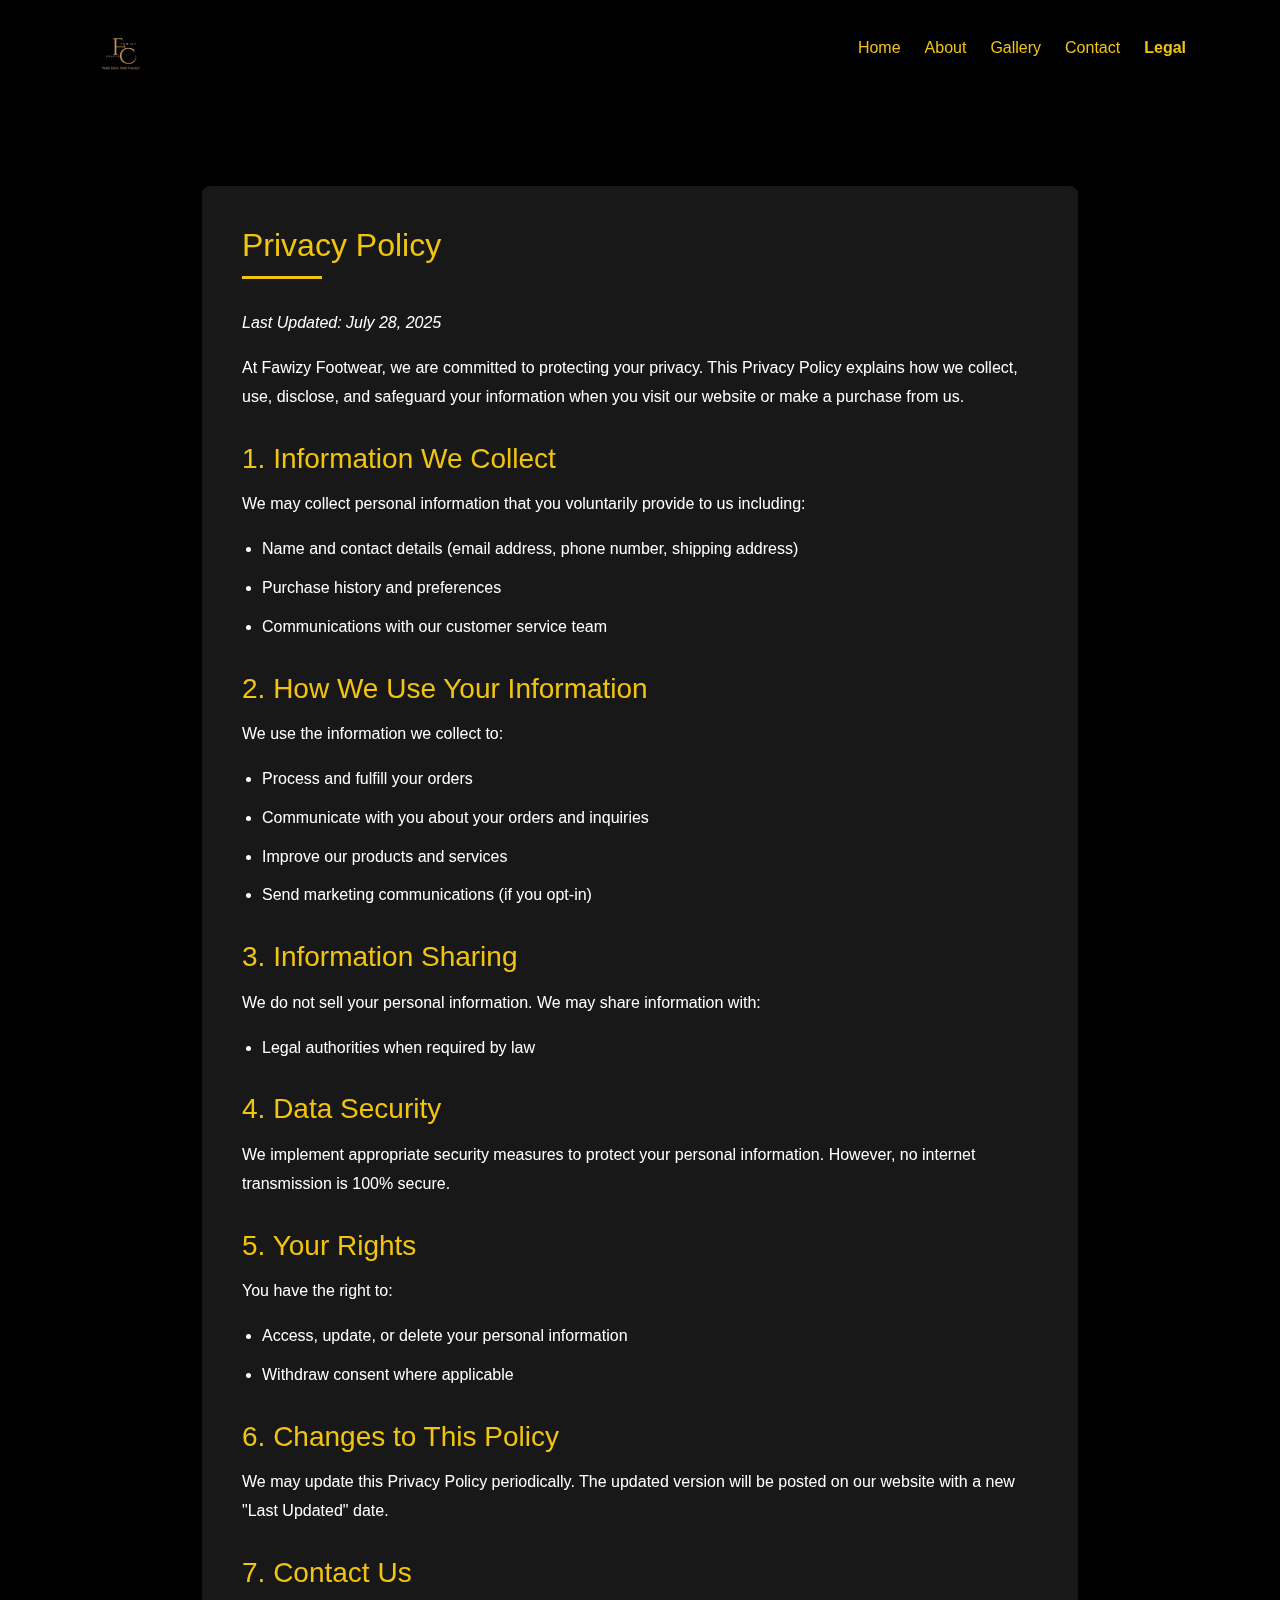
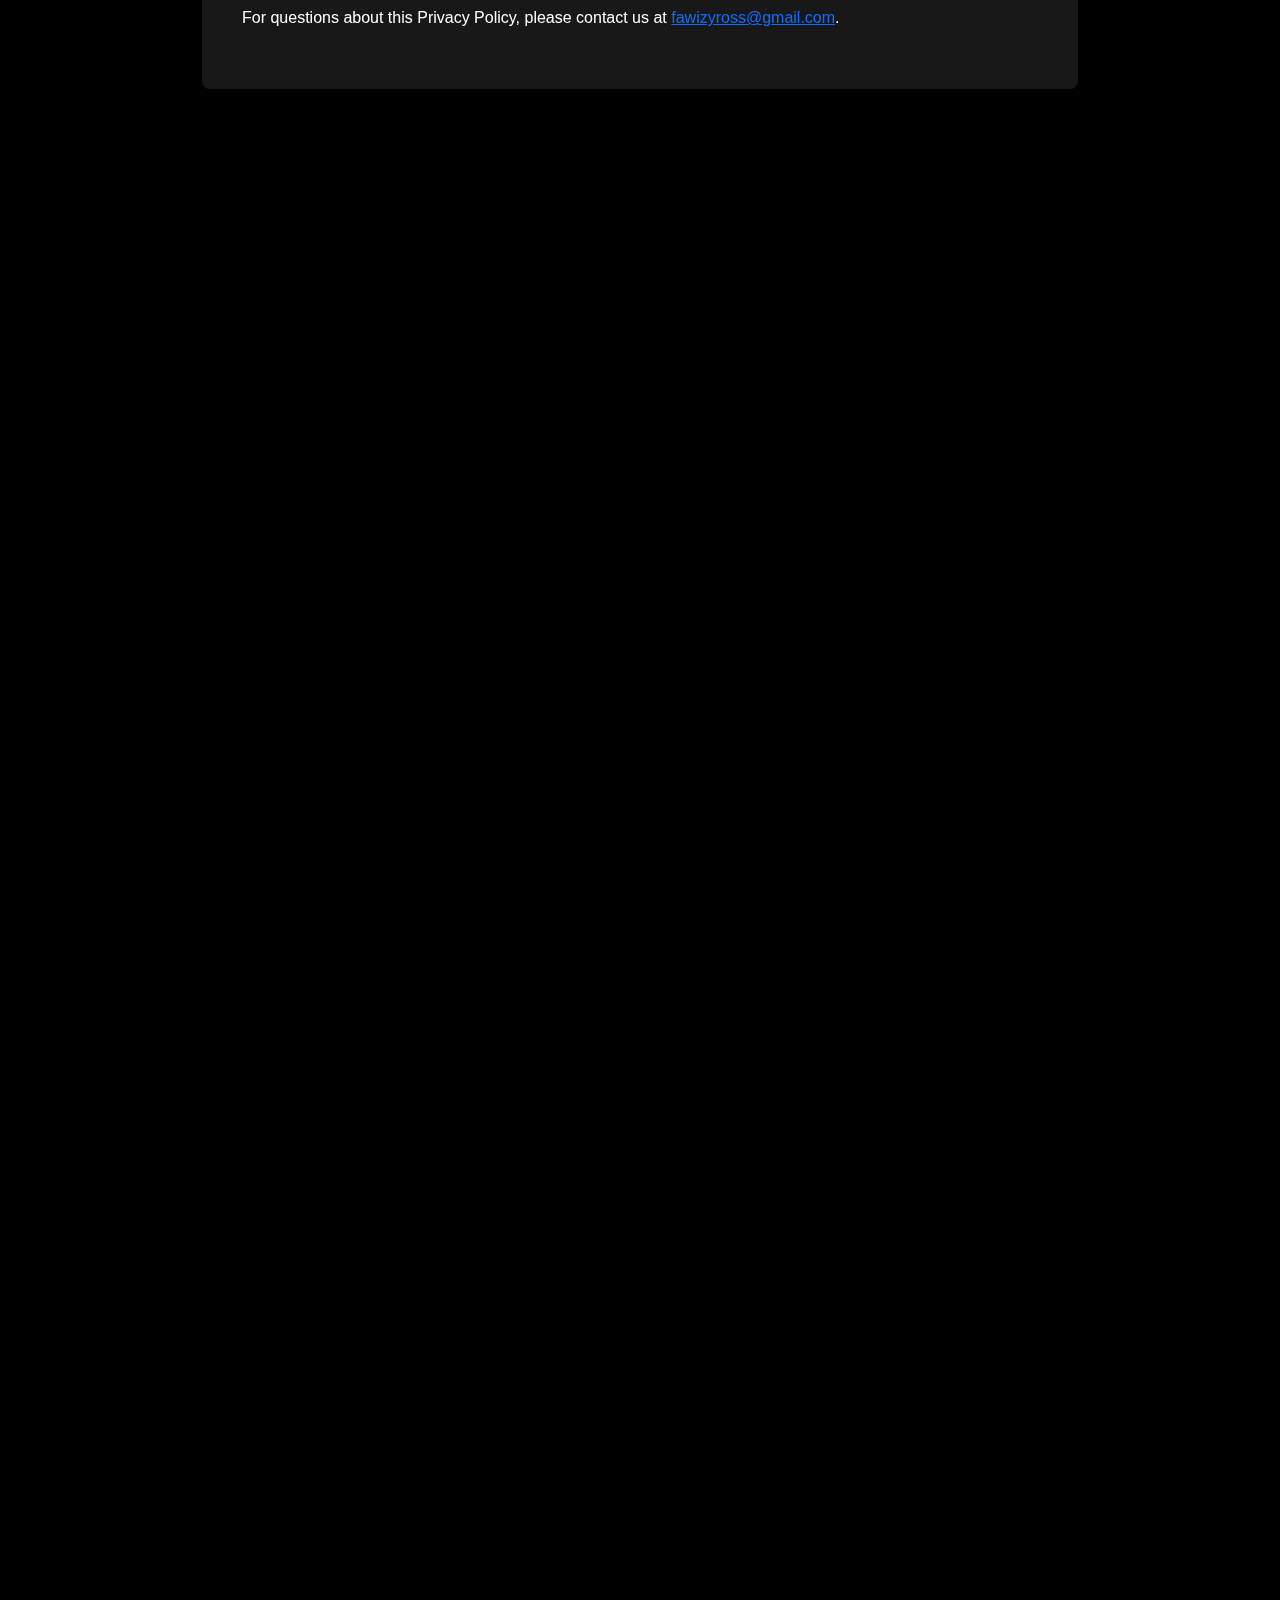
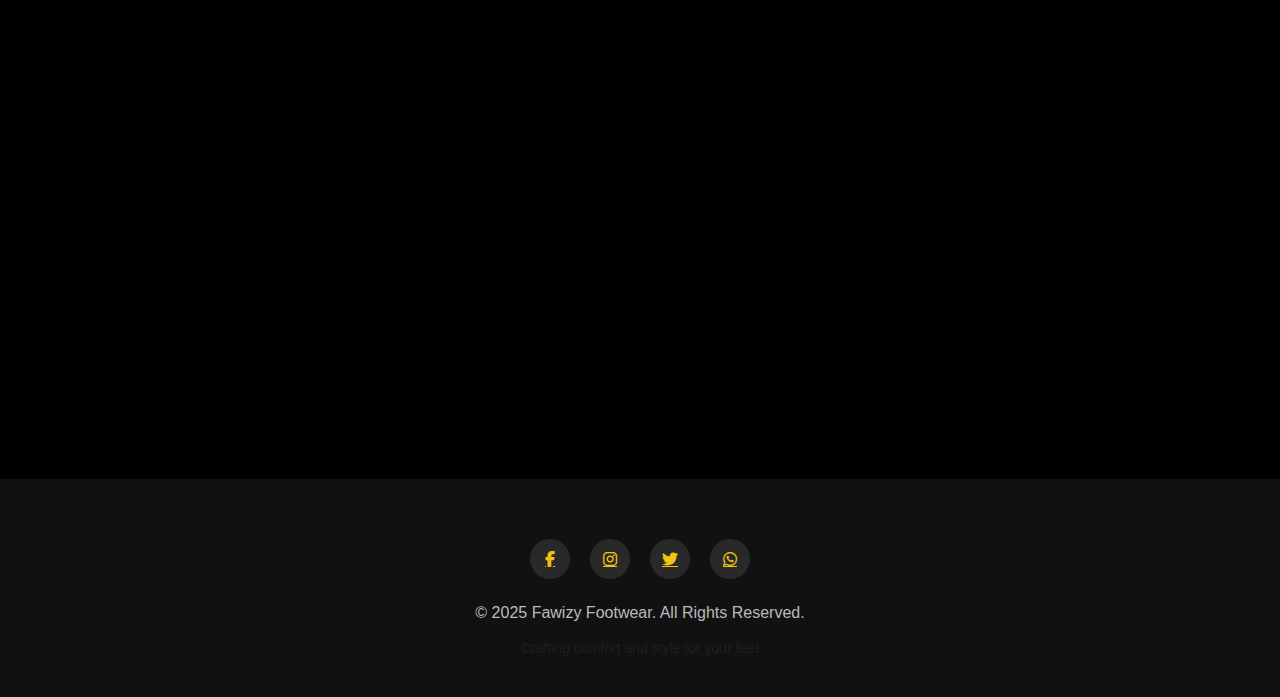
<file: pages/legal.html>
<!DOCTYPE html>
<html lang="en">
<head>
  <meta charset="UTF-8" />
  <meta name="viewport" content="width=device-width, initial-scale=1.0"/>
  <title>Privacy Policy & Terms of Service - Fawizy Footwear</title>
  <link href="https://cdn.jsdelivr.net/npm/bootstrap@5.3.3/dist/css/bootstrap.min.css" rel="stylesheet">
  <link href="https://unpkg.com/aos@2.3.4/dist/aos.css" rel="stylesheet">
  <link rel="stylesheet" href="https://cdnjs.cloudflare.com/ajax/libs/font-awesome/6.4.0/css/all.min.css">
  <link rel="shortcut icon" href="../media/WhatsApp Image 2025-07-28 at 10.32.31_4cf5d62b.jpg" type="image/x-icon">
  <style>
    :root {
      --primary: #f1c40f;
      --primary-dark: #d4ac0d;
      --dark: #000;
      --light: #fff;
      --gray: #eee;
      --dark-gray: #333;
    }
    
    body {
      background-color: var(--dark);
      color: var(--light);
      font-family: 'Segoe UI', Tahoma, Geneva, Verdana, sans-serif;
      line-height: 1.8;
    }
    
    .navbar {
      background-color: var(--dark);
      box-shadow: 0 2px 10px rgba(0,0,0,0.1);
    }
    
    .navbar-brand img {
      height: 80px;
      transition: transform 0.3s ease;
    }
    
    .nav-link {
      color: var(--primary) !important;
      font-weight: 500;
      padding: 0.5rem 1rem;
      margin: 0 0.25rem;
      position: relative;
    }
    
    .nav-link::after {
      content: '';
      position: absolute;
      width: 0;
      height: 2px;
      bottom: 0;
      left: 0;
      background-color: var(--primary);
      transition: width 0.3s ease;
    }
    
    .nav-link:hover::after {
      width: 100%;
    }
    
    .nav-link.active {
      font-weight: 600;
    }
    
    .legal-section {
      padding: 80px 0;
      background: linear-gradient(rgba(0,0,0,0.95), rgba(0,0,0,0.95));
    }
    
    .legal-container {
      max-width: 900px;
      margin: 0 auto;
    }
    
    .legal-card {
      background-color: rgba(30,30,30,0.8);
      border-radius: 8px;
      padding: 40px;
      margin-bottom: 40px;
      box-shadow: 0 5px 15px rgba(0,0,0,0.3);
    }
    
    .legal-title {
      color: var(--primary);
      margin-bottom: 30px;
      position: relative;
      padding-bottom: 15px;
    }
    
    .legal-title::after {
      content: '';
      position: absolute;
      width: 80px;
      height: 3px;
      background-color: var(--primary);
      bottom: 0;
      left: 0;
    }
    
    h3 {
      color: var(--primary);
      margin-top: 30px;
      margin-bottom: 15px;
    }
    
    ul {
      padding-left: 20px;
    }
    
    li {
      margin-bottom: 10px;
    }
    
    .footer {
      background: #111;
      color: #bbb;
      padding: 40px 0 20px;
      text-align: center;
    }
    
    .social-links {
      display: flex;
      justify-content: center;
      margin: 20px 0;
    }
    
    .social-link {
      display: flex;
      align-items: center;
      justify-content: center;
      width: 40px;
      height: 40px;
      border-radius: 50%;
      background-color: rgba(255,255,255,0.1);
      color: var(--primary);
      margin: 0 10px;
      transition: all 0.3s ease;
    }
    
    .social-link:hover {
      background-color: var(--primary);
      color: var(--dark);
      transform: translateY(-3px);
    }
    
    @media (max-width: 768px) {
      .legal-card {
        padding: 25px;
      }
      
      .navbar-brand img {
        height: 60px;
      }
    }
  </style>
</head>
<body>

<!-- Navbar -->
<nav class="navbar navbar-expand-lg navbar-dark sticky-top">
  <div class="container">
    <a class="navbar-brand" href="../index.html">
      <img src="../media/WhatsApp Image 2025-07-28 at 10.32.31_4cf5d62b.jpg" alt="Fawizy Logo">
    </a>
    <button class="navbar-toggler" type="button" data-bs-toggle="collapse" data-bs-target="#navbarNav" aria-controls="navbarNav" aria-expanded="false" aria-label="Toggle navigation">
      <span class="navbar-toggler-icon"></span>
    </button>
    <div class="collapse navbar-collapse justify-content-end" id="navbarNav">
      <ul class="navbar-nav">
        <li class="nav-item"><a class="nav-link" href="../index.html">Home</a></li>
        <li class="nav-item"><a class="nav-link" href="./about.html">About</a></li>
        <li class="nav-item"><a class="nav-link" href="./gallery.html">Gallery</a></li>
        <li class="nav-item"><a class="nav-link" href="./contact.html">Contact</a></li>
        <li class="nav-item"><a class="nav-link active" href="./legal.html">Legal</a></li>
      </ul>
    </div>
  </div>
</nav>

<!-- Legal Content Section -->
<section class="legal-section">
  <div class="container legal-container">
    <div class="legal-card" data-aos="fade-up">
      <h2 class="legal-title">Privacy Policy</h2>
      <p><em>Last Updated: July 28, 2025</em></p>
      
      <p>At Fawizy Footwear, we are committed to protecting your privacy. This Privacy Policy explains how we collect, use, disclose, and safeguard your information when you visit our website or make a purchase from us.</p>
      
      <h3>1. Information We Collect</h3>
      <p>We may collect personal information that you voluntarily provide to us including:</p>
      <ul>
        <li>Name and contact details (email address, phone number, shipping address)</li>
        <li>Purchase history and preferences</li>
        <li>Communications with our customer service team</li>
      </ul>
      
      <h3>2. How We Use Your Information</h3>
      <p>We use the information we collect to:</p>
      <ul>
        <li>Process and fulfill your orders</li>
        <li>Communicate with you about your orders and inquiries</li>
        <li>Improve our products and services</li>
        <li>Send marketing communications (if you opt-in)</li>
      </ul>
      
      <h3>3. Information Sharing</h3>
      <p>We do not sell your personal information. We may share information with:</p>
      <ul>
        <li>Legal authorities when required by law</li>
      </ul>
      
      <h3>4. Data Security</h3>
      <p>We implement appropriate security measures to protect your personal information. However, no internet transmission is 100% secure.</p>
      
      <h3>5. Your Rights</h3>
      <p>You have the right to:</p>
      <ul>
        <li>Access, update, or delete your personal information</li>
        <li>Withdraw consent where applicable</li>
      </ul>
      
      <h3>6. Changes to This Policy</h3>
      <p>We may update this Privacy Policy periodically. The updated version will be posted on our website with a new "Last Updated" date.</p>
      
      <h3>7. Contact Us</h3>
      <p>For questions about this Privacy Policy, please contact us at <a href="mailto:fawizyross@gmail.com" class="text-primary">fawizyross@gmail.com</a>.</p>
    </div>
    
    <div class="legal-card" data-aos="fade-up">
      <h2 class="legal-title">Terms of Service</h2>
      <p><em>Last Updated: July 28, 2025</em></p>
      
      <p>By accessing or using the Fawizy Footwear website and services, you agree to be bound by these Terms of Service.</p>
      
      <h3>1. General Terms</h3>
      <ul>
        <li>You must be at least 18 years old to use our services</li>
        <li>You agree to provide accurate and complete information</li>
        <li>We reserve the right to refuse service to anyone</li>
      </ul>
      
      <h3>2. Products and Pricing</h3>
      <ul>
        <li>All products are subject to availability</li>
        <li>Prices are subject to change without notice</li>
        <li>We strive for accuracy but errors may occur</li>
      </ul>
      
      <h3>3. Orders and Payment</h3>
      <ul>
        <li>Orders are subject to acceptance and availability</li>
        <li>We accept various payment methods </li>
        <li>You authorize us to charge the total amount to your selected payment method</li>
      </ul>
      
      <h3>4. Shipping and Delivery</h3>
      <ul>
        <li>Shipping times are estimates and not guaranteed</li>
        <li>Risk of loss passes to you upon delivery</li>
        <li>You are responsible for providing accurate shipping information</li>
      </ul>
      
      <h3>5. Returns and Exchanges</h3>
      <ul>
        <li>Returns must be initiated within 14 days of delivery</li>
        <li>Items must be unused and in original condition</li>
        <li>Shipping costs for returns are the customer's responsibility</li>
      </ul>
      
      <h3>6. Intellectual Property</h3>
      <p>All content on our website, including logos, designs, and product images, are the property of Fawizy Footwear and protected by intellectual property laws.</p>
      
      <h3>7. Limitation of Liability</h3>
      <p>Fawizy Footwear shall not be liable for any indirect, incidental, or consequential damages arising from your use of our products or services.</p>
      
      <h3>8. Governing Law</h3>
      <p>These Terms shall be governed by the laws of Nigeria. Any disputes shall be resolved in the courts of Oyo State.</p>
      
      <h3>9. Changes to Terms</h3>
      <p>We reserve the right to modify these Terms at any time. Continued use of our services constitutes acceptance of the modified Terms.</p>
      
      <h3>10. Contact Information</h3>
      <p>For questions about these Terms, please contact us at <a href="mailto:fawizyross@gmail.com" class="text-primary">fawizyross@gmail.com</a>.</p>
    </div>
  </div>
</section>

<!-- Footer -->
<footer class="footer">
  <div class="container">
    <div class="social-links">
      <a href="#" class="social-link"><i class="fab fa-facebook-f"></i></a>
      <a href="#" class="social-link"><i class="fab fa-instagram"></i></a>
      <a href="#" class="social-link"><i class="fab fa-twitter"></i></a>
      <a href="https://wa.me/2348106383554" class="social-link"><i class="fab fa-whatsapp"></i></a>
    </div>
    <p class="mb-2">&copy; 2025 Fawizy Footwear. All Rights Reserved.</p>
    <p class="small text-muted">Crafting comfort and style for your feet</p>
  </div>
</footer>

<!-- Scripts -->
<script src="https://cdn.jsdelivr.net/npm/bootstrap@5.3.3/dist/js/bootstrap.bundle.min.js"></script>
<script src="https://unpkg.com/aos@2.3.4/dist/aos.js"></script>
<script>
  // Initialize AOS animations
  AOS.init({
    duration: 800,
    once: true,
    easing: 'ease-in-out',
  });
</script>

</body>
</html>
</file>
